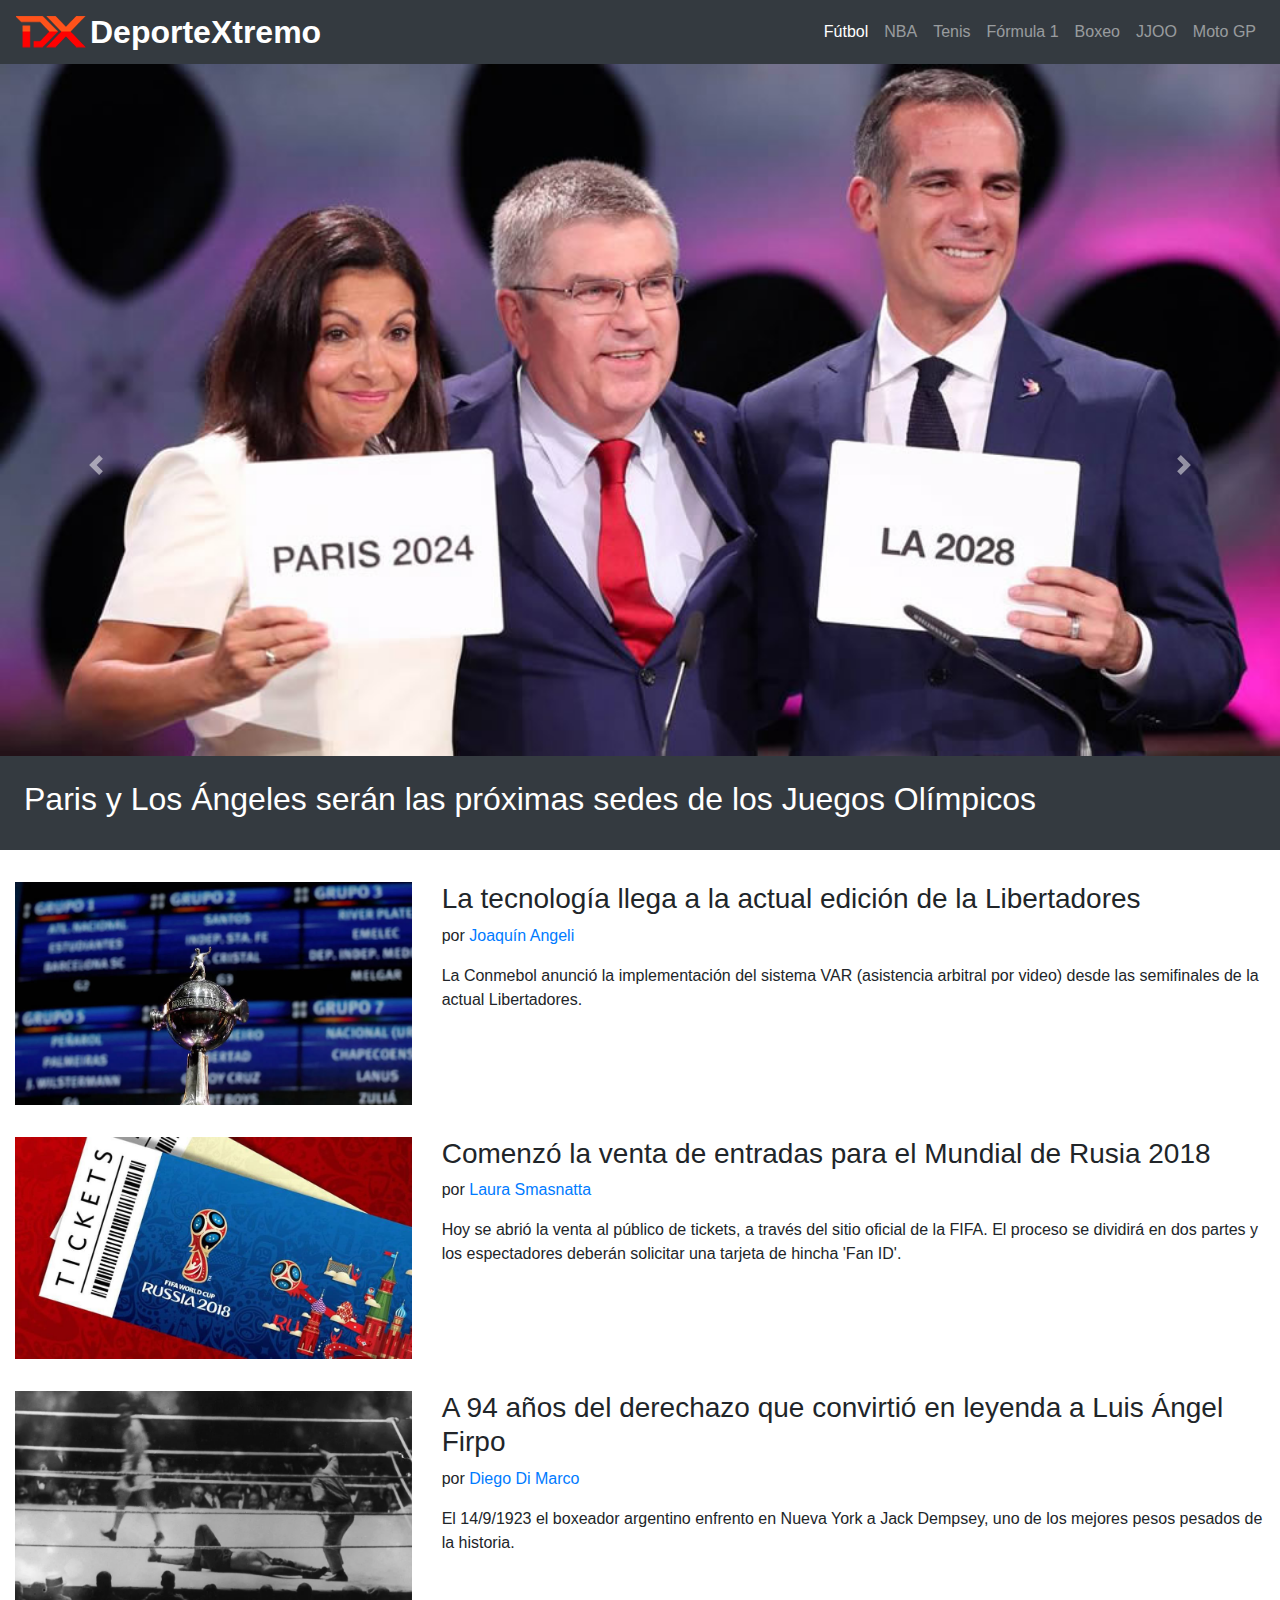
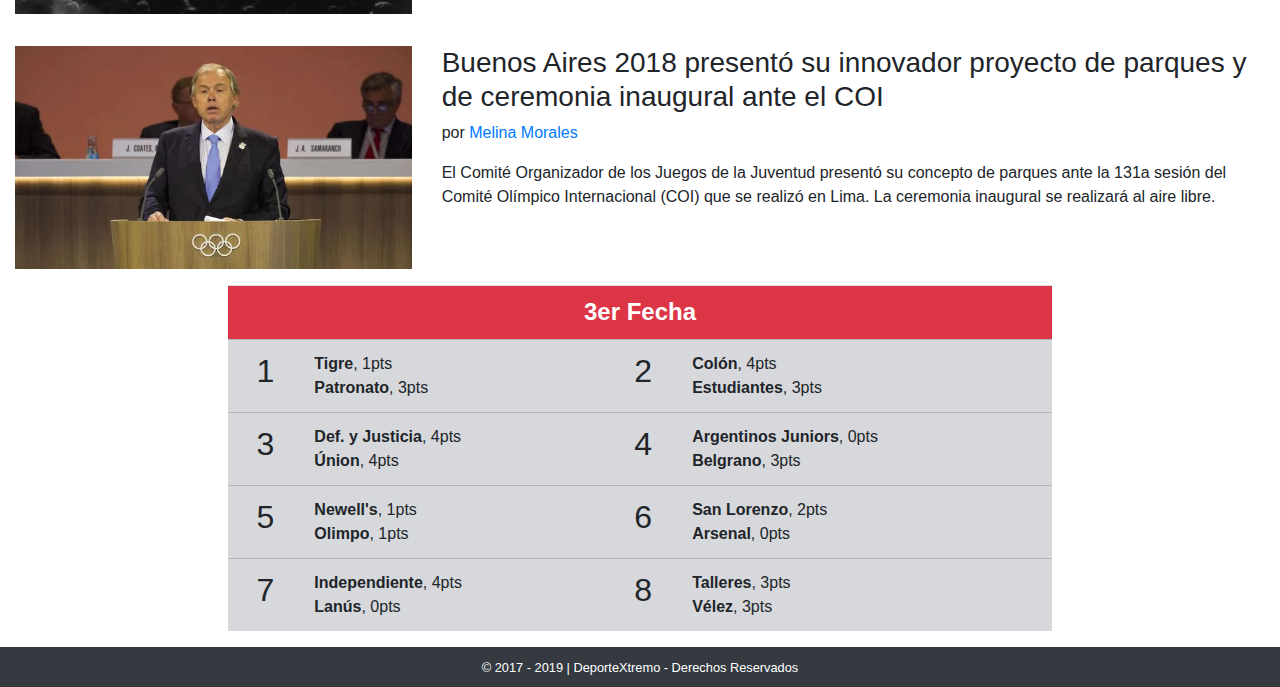
<file: index.html>
<!DOCTYPE html>
<html lang="es-AR">
	<head>
		<!-- Required meta tags -->
		<meta charset="utf-8">
		<meta name="viewport" content="width=device-width,initial-scale=1,shrink-to-fit=no">
		<!-- Primary Meta Tags -->
		<meta name="title" content="DX - DeporteXtremo">
		<meta name="description" content="Todas las noticias del mundo deportivo en un solo lugar ¡Viví eXtremo!">

		<!-- Open Graph / Facebook -->
		<meta property="og:type" content="website">
		<meta property="og:url" content="https://eant.github.io/EDD-FullstackEssentials/">
		<meta property="og:title" content="DX - DeporteXtremo">
		<meta property="og:description" content="Todas las noticias del mundo deportivo en un solo lugar ¡Viví eXtremo!">
		<meta property="og:image" content="img/f1.jpg">

		<!-- Twitter -->
		<meta property="twitter:card" content="summary_large_image">
		<meta property="twitter:url" content="https://eant.github.io/EDD-FullstackEssentials/">
		<meta property="twitter:title" content="DX - DeporteXtremo">
		<meta property="twitter:description" content="Todas las noticias del mundo deportivo en un solo lugar ¡Viví eXtremo!">
		<meta property="twitter:image" content="img/f1.jpg">

		<!-- Favicon -->
		<meta name="msapplication-TileColor" content="#343a40">
		<meta name="theme-color" content="#343a40">
		<link rel="apple-touch-icon" sizes="180x180" href="img/favicons/apple-touch-icon.png">
		<link rel="icon" sizes="32x32" type="image/png" href="img/favicons/favicon-32x32.png">
		<link rel="icon" sizes="16x16" type="image/png" href="img/favicons/favicon-16x16.png">
		<link rel="manifest" href="img/favicons/site.webmanifest">
		<link rel="mask-icon" href="img/favicons/safari-pinned-tab.svg" color="#343a40">
		<!-- Bootstrap CSS -->
		<link rel="stylesheet" href="css/bootstrap.min.css">
		<title>DX - DeporteXtremo</title>
	</head>

	<body>
		<nav class="navbar navbar-expand-lg navbar-dark bg-dark">

			<a class="navbar-brand d-flex align-items-center" href="#">
				<img src="img/logo.png">
				<h1 class="h2 mx-1 my-0 font-weight-bold">DeporteXtremo</h1>
			</a>

			<button class="navbar-toggler" type="button" data-toggle="collapse" data-target="#menu">
				<span class="navbar-toggler-icon"></span>
			</button>

			<div class="collapse navbar-collapse justify-content-end" id="menu">
				<ul class="navbar-nav text-center text-center">
					<li class="active">
						<a class="nav-link" href="#">Fútbol</a>
					</li>
					<li>
						<a class="nav-link" href="#">NBA</a>
					</li>
					<li>
						<a class="nav-link" href="#">Tenis</a>
					</li>
					<li>
						<a class="nav-link" href="#">Fórmula 1</a>
					</li>
					<li>
						<a class="nav-link" href="#">Boxeo</a>
					</li>
					<li>
						<a class="nav-link" href="#">JJOO</a>
					</li>
					<li>
						<a class="nav-link" href="#">Moto GP</a>
					</li>
				</ul>
			</div>
		</nav>

		<section id="noticias-destacadas" class="carousel slide" data-ride="carousel">

			<div class="carousel-inner">

				<figure class="carousel-item active">
					<img class="d-block w-100" src="img/juegos-olimpicos.jpg">
					<figcaption class="bg-dark text-white p-4">
						<h2>Paris y Los Ángeles serán las próximas sedes de los Juegos Olímpicos</h2>
					</figcaption>
				</figure>

				<figure class="carousel-item">
					<img class="d-block w-100" src="img/f1.jpg">
					<figcaption class="bg-dark text-white p-4">
						<h2>Ricciardo marcó el ritmo en los libres de Azerbaiyán</h2>
					</figcaption>
				</figure>

				<figure class="carousel-item">
					<img class="d-block w-100" src="img/rally.jpg">
					<figcaption class="bg-dark text-white p-4">
						<h2>En Córdoba arrancó la 1er etapa del 38° Rally de la Argentina</h2>
					</figcaption>
				</figure>

			</div>

			<a class="carousel-control-prev" href="#noticias-destacadas" data-slide="prev">
				<span class="carousel-control-prev-icon"></span>
			</a>

			<a class="carousel-control-next" href="#noticias-destacadas" data-slide="next">
				<span class="carousel-control-next-icon"></span>
			</a>
		</section>

		<main class="container-fluid">
			<section id="ultimas-noticias" class="row">
				<article class="col-12 col-md-6 col-lg-12 py-3 noticia">

					<!-- Noticia #1 -->
					<div class="row">
						<!-- Inicio Noticia -->
						<div class="col-12 col-lg-4 noticia-img">
							<img src="img/sorteo-libertadores.jpg" class="img-fluid">
						</div>
						<div class="col-12 col-lg-8 noticia-txt">
							<h3>La tecnología llega a la actual edición de la Libertadores</h3>
							<p>por <a href="#">Joaquín Angeli</a></p>
							<p>La Conmebol anunció la implementación del sistema VAR (asistencia arbitral por video) desde las semifinales de la actual Libertadores.</p>
						</div>
						<!-- Fin Noticia -->
					</div>

				</article>
				<article class="col-12 col-md-6 col-lg-12 py-3 noticia">

					<!-- Noticia #2 -->
					<div class="row">
						<!-- Inicio Noticia -->
						<div class="col-12 col-lg-4 noticia-img">
							<img src="img/tickets-rusia-mundial.jpg" class="img-fluid">
						</div>
						<div class="col-12 col-lg-8 noticia-txt">
							<h3>Comenzó la venta de entradas para el Mundial de Rusia 2018</h3>
							<p>por <a href="#">Laura Smasnatta</a></p>
							<p>Hoy se abrió la venta al público de tickets, a través del sitio oficial de la FIFA. El proceso se dividirá en dos partes y los espectadores deberán solicitar una tarjeta de hincha 'Fan ID'.</p>
						</div>
						<!-- Fin Noticia -->
					</div>

				</article>
				<article class="col-12 col-md-6 col-lg-12 py-3 noticia">

					<!-- Noticia #3 -->
					<div class="row">
						<!-- Inicio Noticia -->
						<div class="col-12 col-lg-4 noticia-img">
							<img src="img/firpo.jpg" class="img-fluid">
						</div>
						<div class="col-12 col-lg-8 noticia-txt">
							<h3>A 94 años del derechazo que convirtió en leyenda a Luis Ángel Firpo</h3>
							<p>por <a href="#">Diego Di Marco</a></p>
							<p>El 14/9/1923 el boxeador argentino enfrento en Nueva York a Jack Dempsey, uno de los mejores pesos pesados de la historia.</p>
						</div>
						<!-- Fin Noticia -->
					</div>

				</article>
				<article class="col-12 col-md-6 col-lg-12 py-3 noticia">

					<!-- Noticia #3 -->
					<div class="row">
						<!-- Inicio Noticia -->
						<div class="col-12 col-lg-4 noticia-img">
							<img src="img/buenos-aires.jpg" class="img-fluid">
						</div>
						<div class="col-12 col-lg-8 noticia-txt">
							<h3>Buenos Aires 2018 presentó su innovador proyecto de parques y de ceremonia inaugural ante el COI</h3>
							<p>por <a href="#">Melina Morales</a></p>
							<p>El Comité Organizador de los Juegos de la Juventud presentó su concepto de parques ante la 131a sesión del Comité Olímpico Internacional (COI) que se realizó en Lima. La ceremonia inaugural se realizará al aire libre.</p>
						</div>
						<!-- Fin Noticia -->
					</div>

				</article>
			</section>

			<section id="tabla-posiciones" class="row">
				<div class="col-xl-8 offset-xl-2">

					<div class="table-responsive">
						<table class="table table-hover">

							<tr class="bg-danger text-white text-center">
								<th colspan="4" class="h4 font-weight-bold">3er Fecha</th>
							</tr>

							<tr class="table-secondary">
								<td class="h2 text-center">1</td>
								<td><strong>Tigre</strong>, 1pts<br><strong>Patronato</strong>, 3pts</td>
								<td class="h2 text-center">2</td>
								<td><strong>Colón</strong>, 4pts<br><strong>Estudiantes</strong>, 3pts</td>
							</tr>

							<tr class="table-secondary">
								<td class="h2 text-center">3</td>
								<td><strong>Def. y Justicia</strong>, 4pts<br><strong>Únion</strong>, 4pts</td>
								<td class="h2 text-center">4</td>
								<td><strong>Argentinos Juniors</strong>, 0pts<br><strong>Belgrano</strong>, 3pts</td>
							</tr>

							<tr class="table-secondary">
								<td class="h2 text-center">5</td>
								<td><strong>Newell's</strong>, 1pts<br><strong>Olimpo</strong>, 1pts</td>
								<td class="h2 text-center">6</td>
								<td><strong>San Lorenzo</strong>, 2pts<br><strong>Arsenal</strong>, 0pts</td>
							</tr>

							<tr class="table-secondary">
								<td class="h2 text-center">7</td>
								<td><strong>Independiente</strong>, 4pts<br><strong>Lanús</strong>, 0pts</td>
								<td class="h2 text-center">8</td>
								<td><strong>Talleres</strong>, 3pts<br><strong>Vélez</strong>, 3pts</td>
							</tr>

						</table>
					</div>

				</div>
			</section>
		</main>
		<footer class="p-2 bg-dark text-white text-center">
			<small>&copy; 2017 - 2019 |	 DeporteXtremo - Derechos Reservados</small>
		</footer>
		<!-- Optional JavaScript -->
		<!-- jQuery first, then Popper.js, then Bootstrap JS -->
		<script src="js/jquery-3.3.1.slim.min.js"></script>
		<script src="js/popper.min.js"></script>
		<script src="js/bootstrap.min.js"></script>

    <script>

       var ajax = new 	XMLHttpRequest()
					 ajax.open("get","noticia.js")
					 ajax.onload = function(){
						 console.log( ajax.response )
					 }
					 //ajax.send()


		</script>


	</body>

</html>
</file>
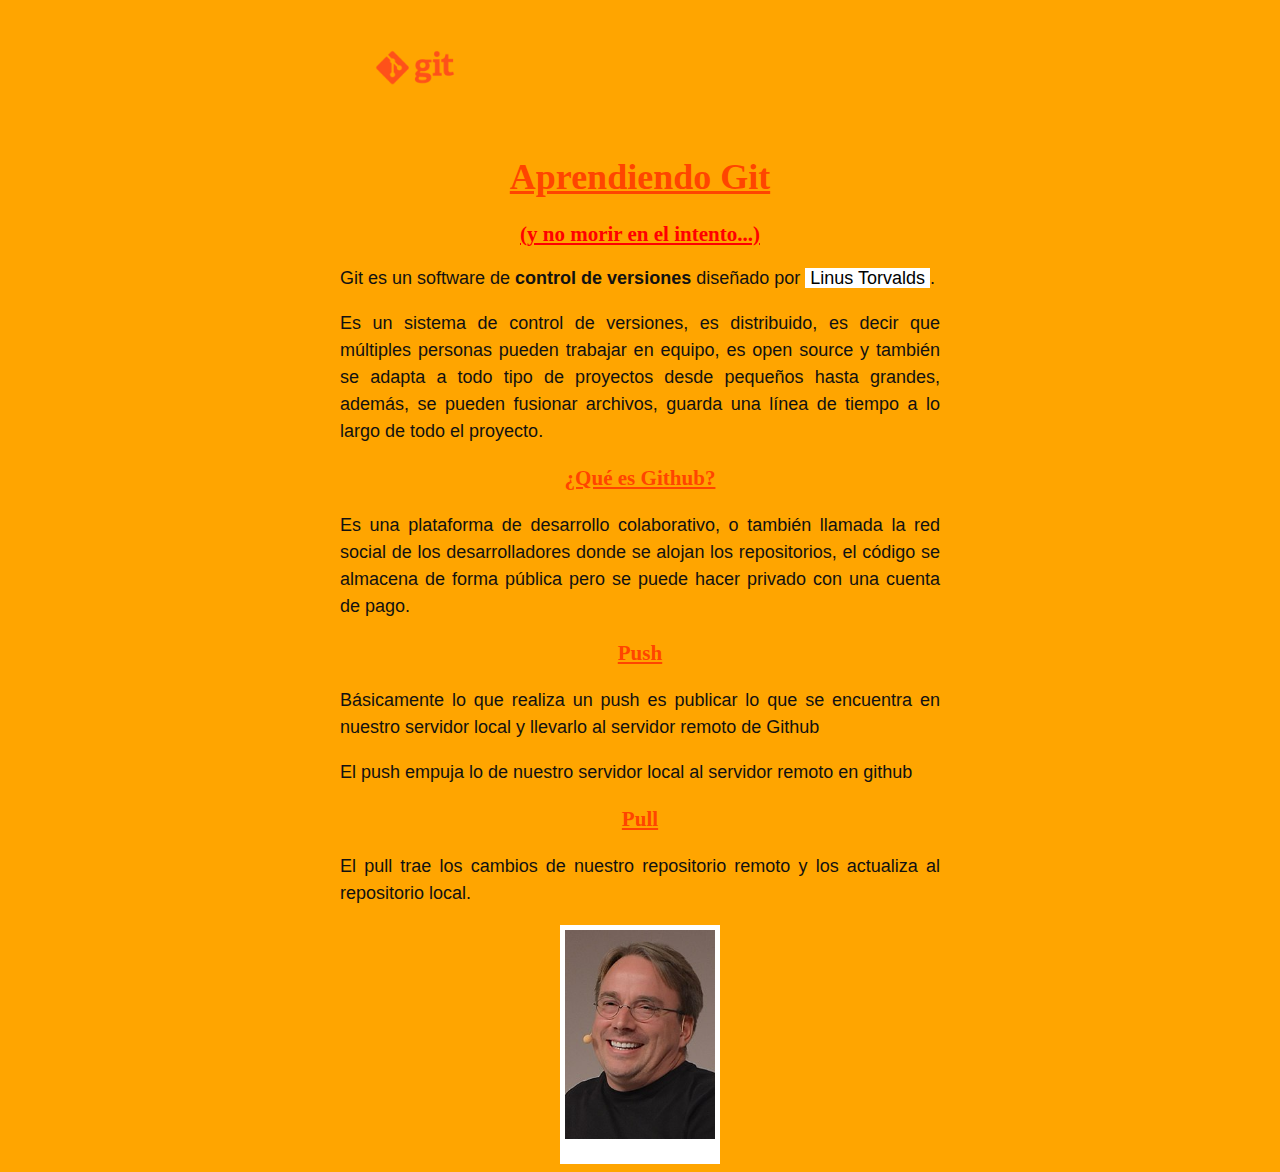
<file: docs/index.html>
<!DOCTYPE html>
<html lang="en" dir="ltr">
  <head>
    <meta charset="utf-8">
    <title>Aprendiendo Git</title>
    <link rel="stylesheet" href="css/style.css">
    <style>

    </style>
  </head>
  <body>
    <!--
      Aca podes hacer anotaciones con <codigo>
    -->
    <img width="150" src="img/logo-git.png">
    <h1>Aprendiendo Git</h1>
    <h2 style="color:red;">(y no morir en el intento...)</h2>
    <p>Git es un software de <strong>control de versiones</strong> diseñado por <a href="https://es.wikipedia.org/wiki/Linus_Torvalds" target="_blank">Linus Torvalds</a>.</p>
    <p>Es un sistema de control de versiones, es distribuido, es decir que múltiples personas pueden trabajar en equipo, es open source y también se adapta a todo tipo de proyectos desde pequeños hasta grandes, además, se pueden fusionar archivos, guarda una línea de tiempo a lo largo de todo el proyecto.</p>
    <h3>¿Qué es Github?</h3>
    <p>Es una plataforma de desarrollo colaborativo, o también llamada la red social de los desarrolladores donde se alojan los repositorios, el código se almacena de forma pública pero se puede hacer privado con una cuenta de pago.</p>
    <h3>Push</h3>
    <p>Básicamente lo que realiza un push es publicar lo que se encuentra en nuestro servidor local y llevarlo al servidor remoto de Github</p>
    <p>El push empuja lo de nuestro servidor local al servidor remoto en github</p>
    <h3>Pull</h3>
    <p>El pull trae los cambios de nuestro repositorio remoto y los actualiza al repositorio local.</p>
    <img id="foto-linus" width="150" src="img/linus-torvalds.jpg">

    <script src="js/main.js"></script>
    <script>
      document.getElementById('foto-linus').onclick = mostrarAviso
    </script>
  </body>
</html>
</file>
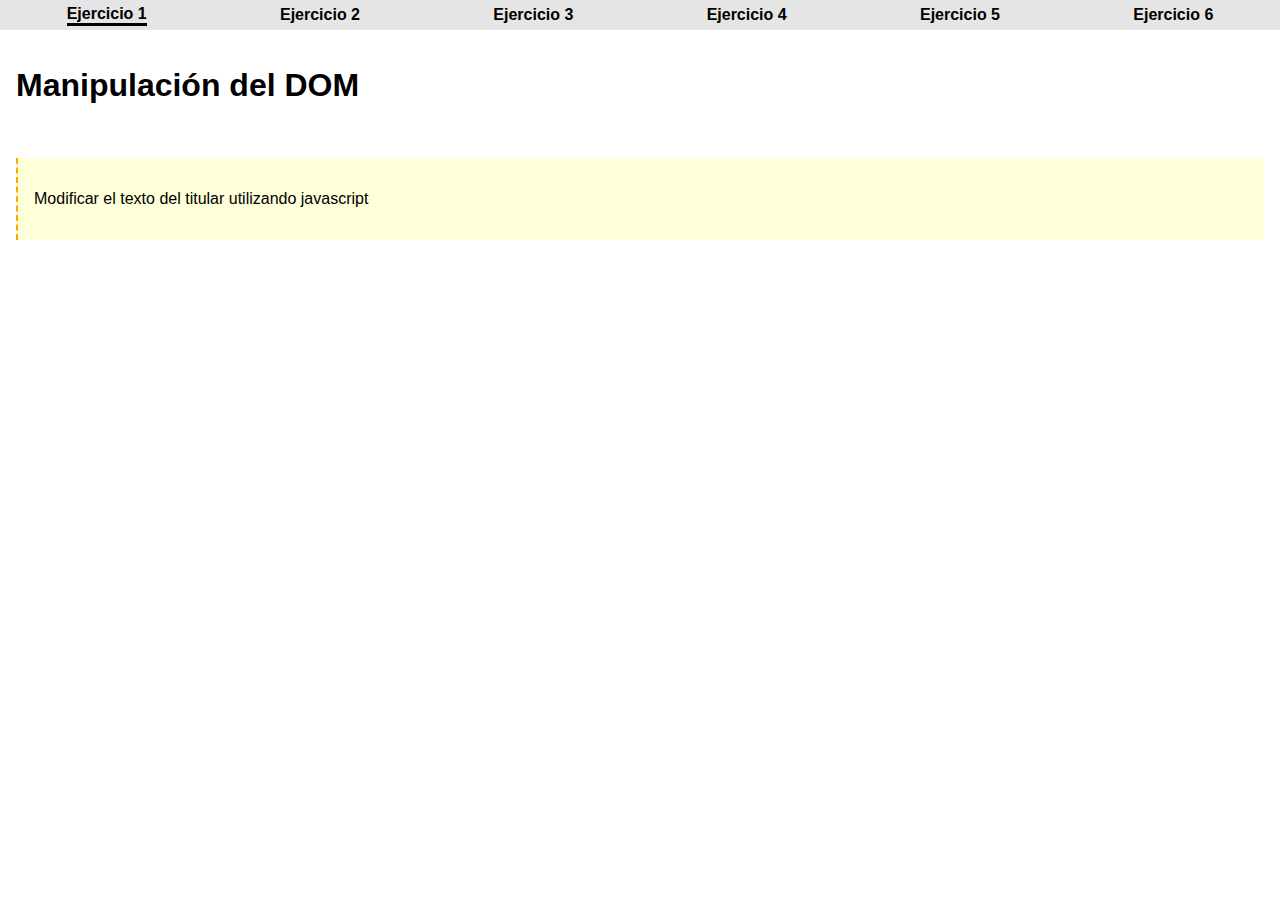
<file: EANT EJERCICIOS JS/ejercicio_1.html>
<!DOCTYPE html>
<html>
	<head>
		<meta charset="utf-8">
		<link rel="stylesheet" href="assets/normalize.min.css">
		<link rel="stylesheet" href="assets/style.css">
		<link rel="stylesheet" href="assets/extra.css">
	</head>

	<body>
		<header>
			<nav>
				<a href="ejercicio_1.html" class="active">Ejercicio 1</a>
				<a href="ejercicio_2.html">Ejercicio 2</a>
				<a href="ejercicio_3.html">Ejercicio 3</a>
				<a href="ejercicio_4.html">Ejercicio 4</a>
				<a href="ejercicio_5.html">Ejercicio 5</a>
				<a href="ejercicio_6.html">Ejercicio 6</a>
			</nav>
		</header>

		<section>
			<h1>Manipulación del DOM</h1>
		</section>

		<aside>
			<p>Modificar el texto del titular utilizando javascript</p>
		</aside>

		<script src="validar-link.js"></script>

		<script>
			/* 1) Seleccionar el h1 y guardarlo en una variable */
			var titulo = document.querySelector("h1")

			/* MANIPULACION DE COMPORTAMIENTO */
			titulo.onclick = modificarTitulo

			setTimeout(modificarTitulo, 3000)

			function modificarTitulo(){
				/* MANIPULACION DE CONTENIDO */
				/* 2) Modificar el texto interno de esta variable */
				titulo.innerText = "Hola desde un script de JS"

				/* MANIPULACION DE ESTRUCTURA */
				titulo.style.color = "green"
				titulo.classList.add("alerta")
				titulo.id = "alto-titulo"
			}
			/* 3) Una vez que funcione, probar poniendo el <script> en el <head> para corroborar que JavaScript se ejecuta secuencialmente! */
		</script>
	</body>
</html>
</file>
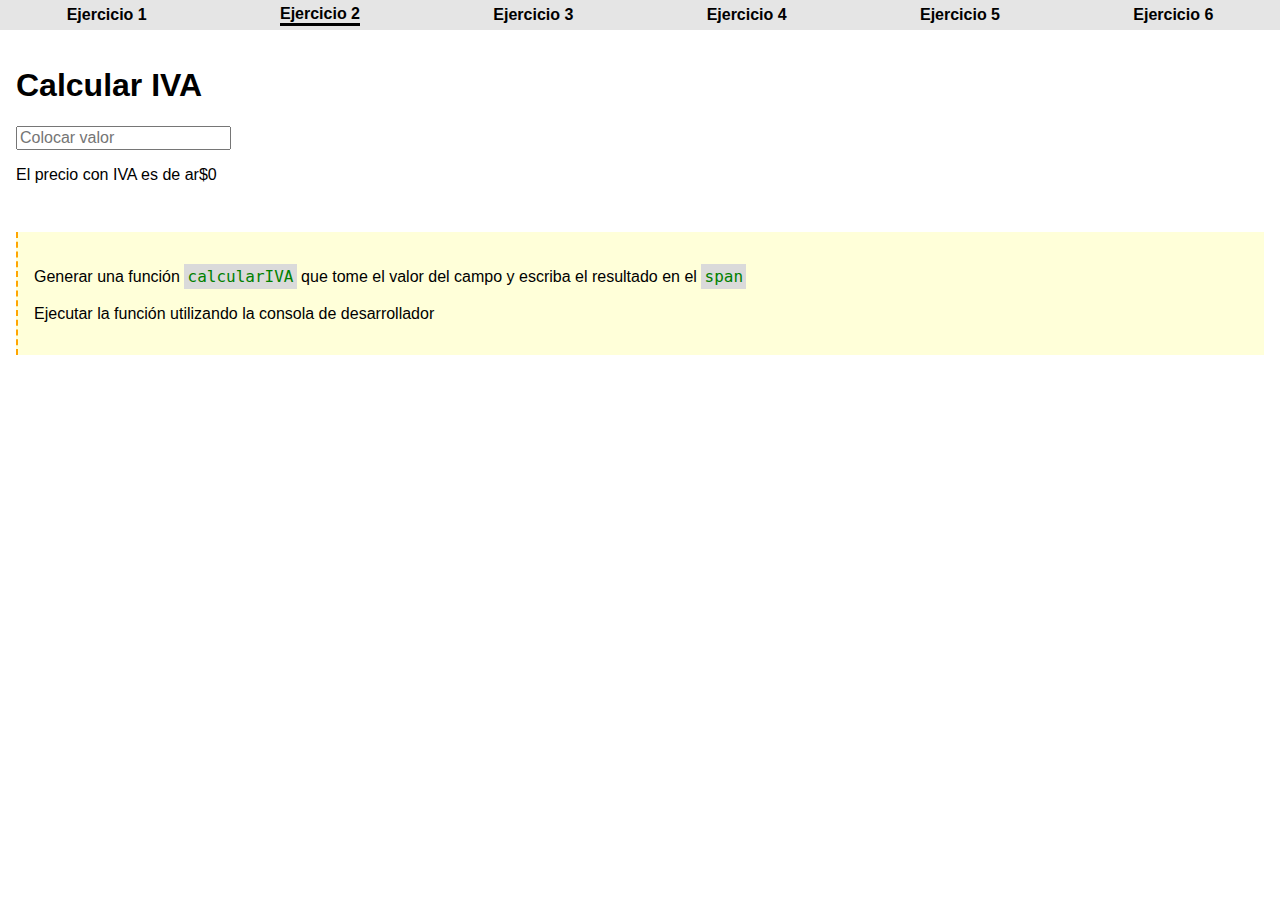
<file: EANT EJERCICIOS JS/ejercicio_2.html>
<!DOCTYPE html>
<html>
	<head>
		<meta charset="utf-8">
		<link rel="stylesheet" href="assets/normalize.min.css">
		<link rel="stylesheet" href="assets/style.css">
		<link rel="stylesheet" href="assets/extra.css">
	</head>

	<body>
		<header>
			<nav>
				<a href="ejercicio_1.html">Ejercicio 1</a>
				<a href="ejercicio_2.html" class="active">Ejercicio 2</a>
				<a href="ejercicio_3.html">Ejercicio 3</a>
				<a href="ejercicio_4.html">Ejercicio 4</a>
				<a href="ejercicio_5.html">Ejercicio 5</a>
				<a href="ejercicio_6.html">Ejercicio 6</a>
			</nav>
		</header>

		<section>
			<h1>Calcular IVA</h1>
			<input id="precio" type="number" placeholder="Colocar valor">
			<p class="mensaje">El precio con IVA es de ar$<span class="total">0</span></p>
		</section>

		<aside>
			<p>Generar una función <code>calcularIVA</code> que tome el valor del campo y escriba el resultado en el <code>span</code></p>
			<p>Ejecutar la función utilizando la consola de desarrollador</p>
		</aside>

		<script src="validar-link.js"></script>

		<script>
			function calcularIVA(){
				//alert("Hola desde la funcion calcularIVA :)")
				/* 1) seleccionar el campo numérico y guardarlo en una variable */
				var casilla = document.getElementById('precio')

				/* 2) obtener el valor del campo */
				var dato = casilla.value

				/* 3) escribir en el span el valor del campo + IVA */
				document.querySelector(".total").innerText = dato * 1.21
			}
		</script>
	</body>
</html>
</file>
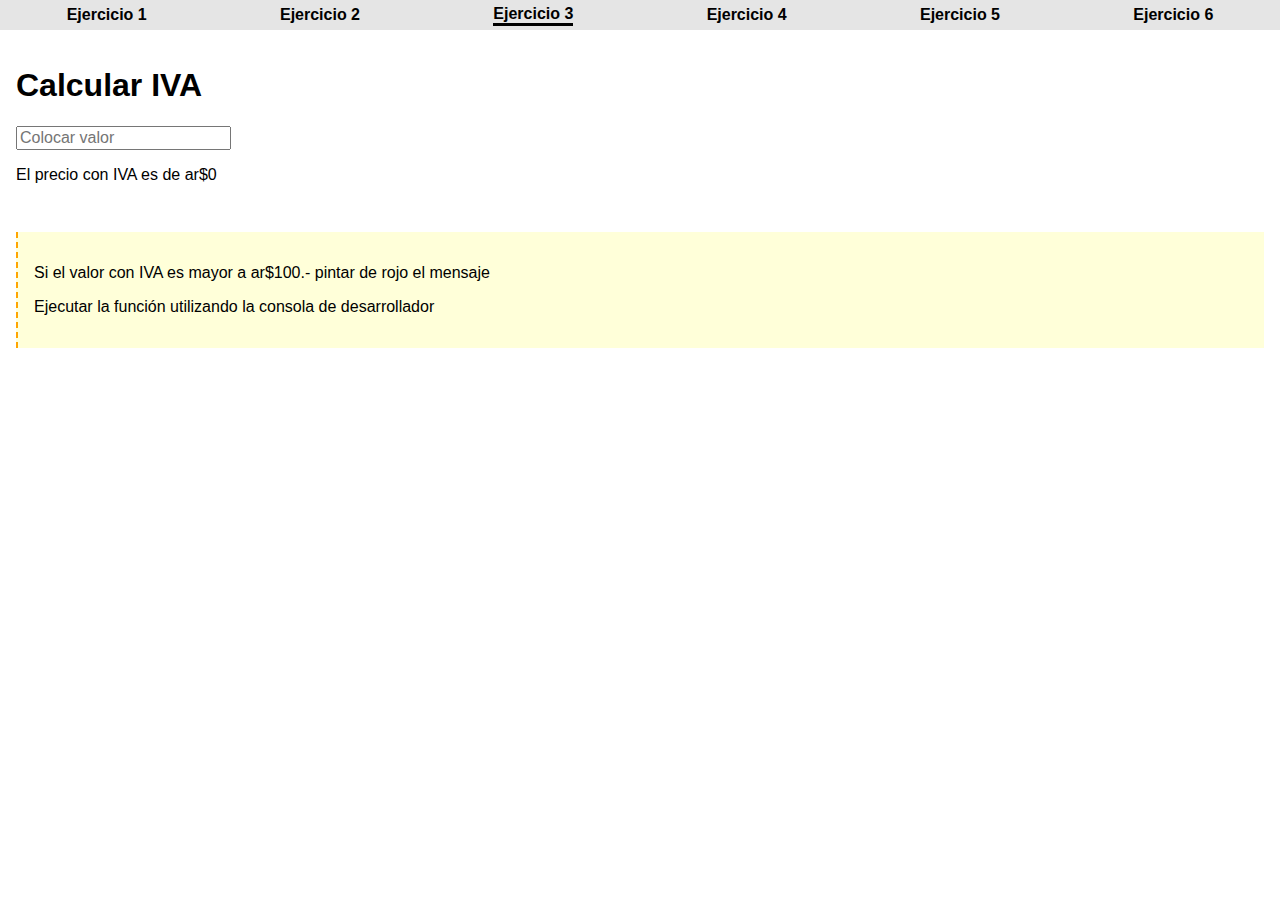
<file: EANT EJERCICIOS JS/ejercicio_3.html>
<!DOCTYPE html>
<html>
	<head>
		<meta charset="utf-8">
		<link rel="stylesheet" href="assets/normalize.min.css">
		<link rel="stylesheet" href="assets/style.css">
		<link rel="stylesheet" href="assets/extra.css">
	</head>

	<body>
		<header>
			<nav>
				<a href="ejercicio_1.html">Ejercicio 1</a>
				<a href="ejercicio_2.html">Ejercicio 2</a>
				<a href="ejercicio_3.html" class="active">Ejercicio 3</a>
				<a href="ejercicio_4.html">Ejercicio 4</a>
				<a href="ejercicio_5.html">Ejercicio 5</a>
				<a href="ejercicio_6.html">Ejercicio 6</a>
			</nav>
		</header>

		<section>
			<h1>Calcular IVA</h1>
			<input id="precio" type="number" placeholder="Colocar valor">
			<p class="mensaje">El precio con IVA es de ar$<span class="total">0</span></p>
		</section>

		<aside>
			<p>Si el valor con IVA es mayor a ar$100.- pintar de rojo el mensaje</p>
			<p>Ejecutar la función utilizando la consola de desarrollador</p>
		</aside>

    <script src="validar-link.js"></script>

		<script>
			function calcularIVA(){
				/* 1) Seleccionar el campo numérico y guardarlo en una variable */
				var casilla = document.getElementById('precio')

				/* 2) Obtener el valor del campo */
				var dato = casilla.value

				/* 3) Escribir en el span el valor del campo + IVA */
				document.querySelector(".total").innerText = dato * 1.21

				/* 4) Si el valor con IVA es superior a 100 modificar el estilo del mensaje */
				if( (dato * 1.21) > 100 ){
					document.querySelector(".mensaje").style.color = "red"
				}

			}
		</script>
	</body>
</html>
</file>
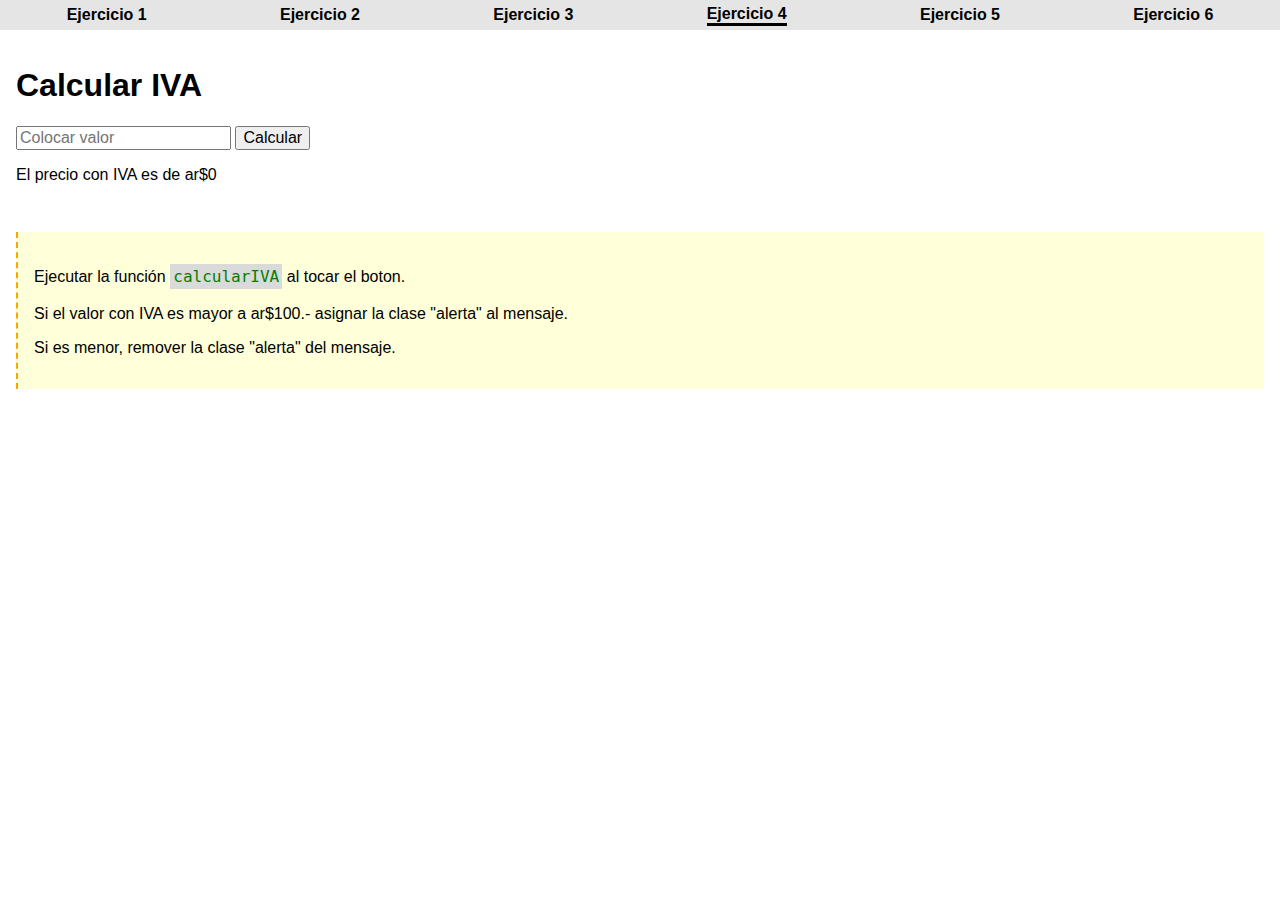
<file: EANT EJERCICIOS JS/ejercicio_4.html>
<!DOCTYPE html>
<html>
	<head>
		<meta charset="utf-8">
		<link rel="stylesheet" href="assets/normalize.min.css">
		<link rel="stylesheet" href="assets/style.css">
		<link rel="stylesheet" href="assets/extra.css">
	</head>

	<body>
		<header>
			<nav>
				<a href="ejercicio_1.html">Ejercicio 1</a>
				<a href="ejercicio_2.html">Ejercicio 2</a>
				<a href="ejercicio_3.html">Ejercicio 3</a>
				<a href="ejercicio_4.html" class="active">Ejercicio 4</a>
				<a href="ejercicio_5.html">Ejercicio 5</a>
				<a href="ejercicio_6.html">Ejercicio 6</a>
			</nav>
		</header>

		<section>
			<h1>Calcular IVA</h1>
			<input id="precio" type="number" placeholder="Colocar valor">
			<button id="calcular">Calcular</button>
			<p class="mensaje">El precio con IVA es de ar$<span class="total">0</span></p>
		</section>

		<aside>
			<p>Ejecutar la función <code>calcularIVA</code> al tocar el boton.</p>
			<p>Si el valor con IVA es mayor a ar$100.- asignar la clase "alerta" al mensaje.</p>
			<p>Si es menor, remover la clase "alerta" del mensaje.</p>
		</aside>

		<script src="validar-link.js"></script>

		<script>
			function calcularIVA(){
				/* 1) Seleccionar el campo numérico y guardarlo en una variable */
				var casilla = document.getElementById('precio')

				/* 2) Obtener el valor del campo */
				var dato = casilla.value * 1.21

				/* 3) Escribir en el span el valor del campo + IVA */
				document.querySelector(".total").innerText = dato

				/* 4) Si el valor con iva es superior a 100 asignar la clase "alerta" al mensaje, si es menor entonces quitarla */
				if( dato > 100 ){
					//AGREGAR CLASE
					document.querySelector(".mensaje").classList.add("alerta")
				} else {
					//REMOVER CLASE
					document.querySelector(".mensaje").classList.remove("alerta")
				}
			}
			/* 5) seleccionar el boton y guardarlo en una variable */
			var btn = document.querySelector("#calcular")

			/* 6) asignar al click del boton la funcion calcularIVA */
			btn.onclick = calcularIVA
		</script>
	</body>
</html>
</file>
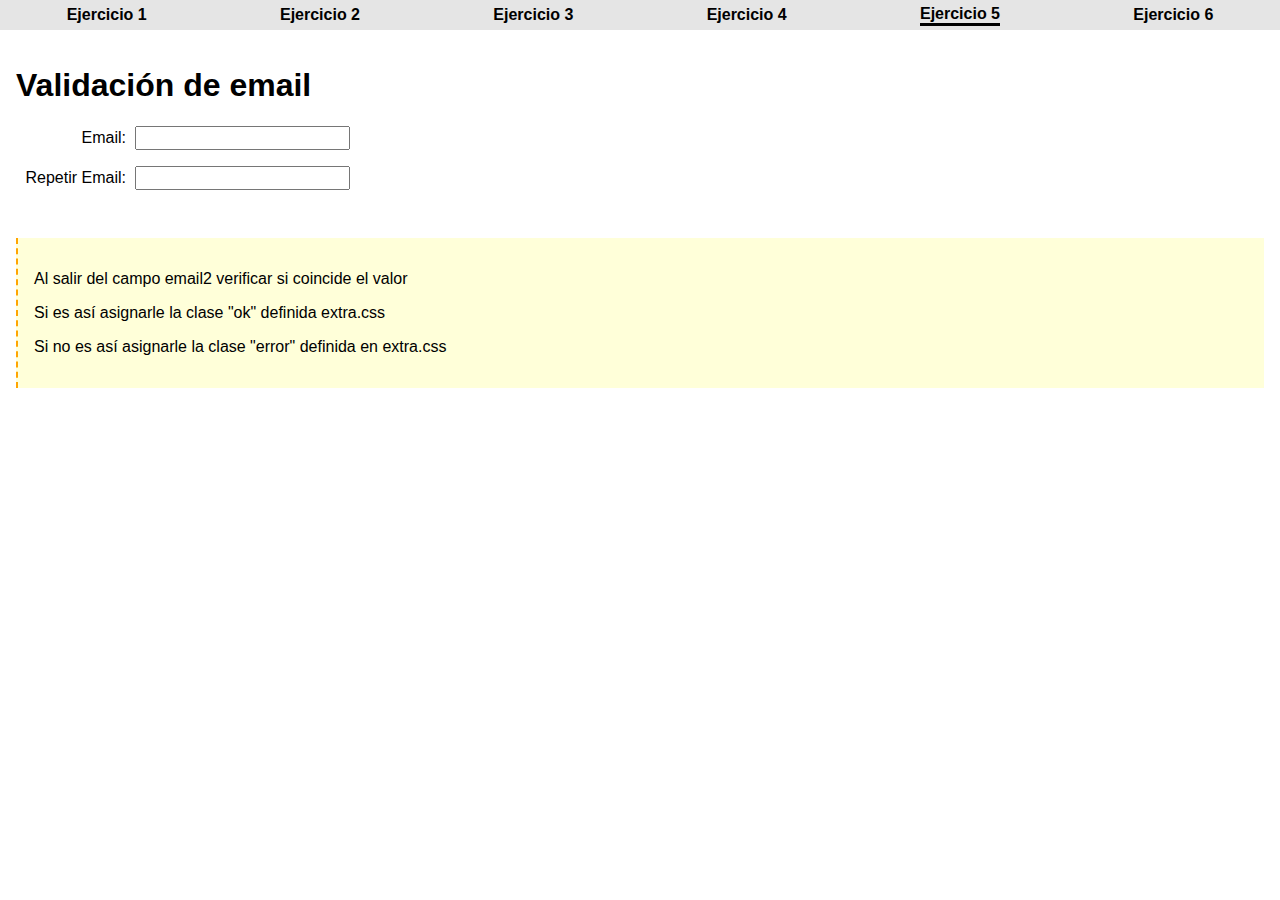
<file: EANT EJERCICIOS JS/ejercicio_5.html>
<!DOCTYPE html>
<html>
	<head>
		<meta charset="utf-8">
		<link rel="stylesheet" href="assets/normalize.min.css">
		<link rel="stylesheet" href="assets/style.css">
		<link rel="stylesheet" href="assets/extra.css">
	</head>

	<body>
		<header>
			<nav>
			<a href="ejercicio_1.html">Ejercicio 1</a>
			<a href="ejercicio_2.html">Ejercicio 2</a>
			<a href="ejercicio_3.html">Ejercicio 3</a>
			<a href="ejercicio_4.html">Ejercicio 4</a>
			<a href="ejercicio_5.html" class="active">Ejercicio 5</a>
			<a href="ejercicio_6.html">Ejercicio 6</a>
			</nav>
		</header>

		<section>
			<h1>Validación de email</h1>
			<p><label>Email:</label> <input name="email" type="email"></p>
			<p><label>Repetir Email:</label> <input name="email2" type="email"></p>
		</section>

		<aside>
			<p>Al salir del campo email2 verificar si coincide el valor</p>
			<p>Si es así asignarle la clase "ok" definida extra.css</p>
			<p>Si no es así asignarle la clase "error" definida en extra.css</p>
		</aside>

    <script src="validar-link.js"></script>

		<script>
			/* 1) Seleccionar los campos por nombre utilizando la sintaxis CSS */
			var casilla1 = document.querySelector('input[name="email"]')
			var casilla2 = document.querySelector('input[name="email2"]')

			/* 2) Asignar la funcion validarEmail al evento correspondiente */

			// ↓ Validar al salir de las casillas
			//casilla1.onblur = validarEmail
			//casilla2.onblur = validarEmail

			// ↓ Validar al tipear en la casilla
			casilla2.onkeyup = validarEmail

			function validarEmail(){
				/* 3) Si coinciden los valores, asignar la clase "ok", Sino... asignar la clase "error" */
				if( casilla2.value == casilla1.value ){
					console.log("Son iguales")
					casilla2.classList.add("ok")
					casilla2.classList.remove("error")
				} else {
					console.log("NO son iguales")
					casilla2.classList.add("error")
					casilla2.classList.remove("ok")
				}
			}
		</script>
	</body>
</html>
</file>
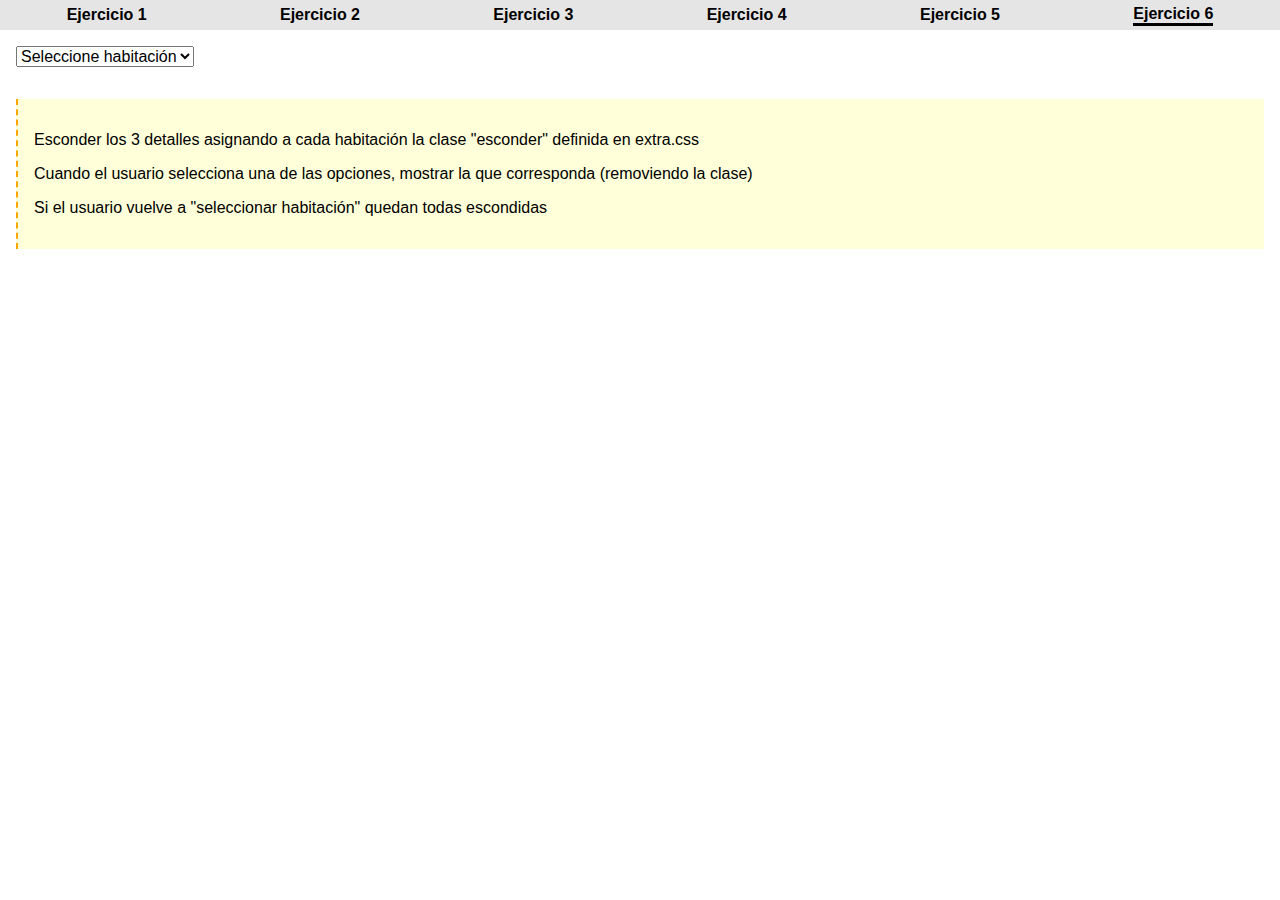
<file: EANT EJERCICIOS JS/ejercicio_6.html>
<!DOCTYPE html>
<html>
	<head>
		<meta charset="utf-8">
		<link rel="stylesheet" href="assets/normalize.min.css">
		<link rel="stylesheet" href="assets/style.css">
		<link rel="stylesheet" href="assets/extra.css">
	</head>

	<body>
		<header>
			<nav>
				<a href="ejercicio_1.html">Ejercicio 1</a>
				<a href="ejercicio_2.html">Ejercicio 2</a>
				<a href="ejercicio_3.html">Ejercicio 3</a>
				<a href="ejercicio_4.html">Ejercicio 4</a>
				<a href="ejercicio_5.html">Ejercicio 5</a>
				<a href="ejercicio_6.html" class="active">Ejercicio 6</a>
			</nav>
		</header>

		<section>

		<select name="habitaciones">
			<option value="0">Seleccione habitación</option>
			<option value="modesta">Modesta</option>
			<option value="elegante">Elegante</option>
			<option value="lujosa">Lujosa</option>
		</select>

		<article class="habitacion habitacion-modesta">
			<h1>Modesta</h1>
			<p>Una de las mejores opciones dentro del bajo costo</p>
			<p>A solo <strong>ar$80.-</strong> la noche</p>
		</article>

		<article class="habitacion habitacion-elegante">
			<h1>Elegante</h1>
			<p>Balcón interior, baño privado</p>
			<p>A solo <strong>ar$150.-</strong> la noche</p>
		</article>

		<article class="habitacion habitacion-lujosa">
			<h1>Lujosa</h1>
			<p>Para los más exigentes</p>
			<p>A solo <strong>ar$350.-</strong> la noche</p>
		</article>

		</section>

		<aside>
			<p>Esconder los 3 detalles asignando a cada habitación la clase "esconder" definida en extra.css</p>
			<p>Cuando el usuario selecciona una de las opciones, mostrar la que corresponda (removiendo la clase)</p>
			<p>Si el usuario vuelve a "seleccionar habitación" quedan todas escondidas</p>
		</aside>

    <script src="validar-link.js"></script>
		
		<script>
		/* 1) Seleccionar todas las habitaciones */
		var habitaciones = document.querySelectorAll(".habitacion")

		/* 2) Seleccionar el select */
		var menu = document.querySelector("select[name=habitaciones]")

		/* 3) Asignar la funcion mostrarOpcion al evento correspondiente */
		menu.onchange = mostrarOpcion

		/* 4) Pensar una solucion logica para esconder todas las habitaciones cada vez que sea necesario */
		//habitaciones[0].classList.add("esconder")
		//habitaciones[1].classList.add("esconder")
		//habitaciones[2].classList.add("esconder")

		esconderTodas() //<-- Cuando se carga el DOM (solo el HTML completo)
	//window.onload = esconderTodas //<-- Cuando se carga toda la pagina y sus recursos

		function esconderTodas(){

			for(var i = 0; i < habitaciones.length; i++){
				habitaciones[i].classList.add("esconder")
			}

		}

		function mostrarOpcion(){
			esconderTodas() //<-- Callback
			/* 5) Obtener la opción seleccionada */
			var opcion = menu.value

			console.log("Usted quiere ver la siguiente habitación: " + opcion)

			if(opcion == 0)	return

			/* 6) Seleccionar la habitación correspondiente usando un selector dinámico */
			var elegida = document.querySelector(".habitacion-" + opcion)

			/* 7) Remover la clase correspondiente */
			elegida.classList.remove("esconder")
		}
		</script>
	</body>
</html>
</file>
<file: docs/css/style.css>
/* Anatomia de las reglas CSS */
/*
  selector {
    propiedad: valor;
    propiedad: valor;
    propiedad: valor;
  }
*/
body {
  font-family: Arial;
  font-size: 18px;
  color: #111;
  background-color: orange;
  text-align: justify;
  width: 600px;
  margin-left: auto;
  margin-right: auto;
}
h1, h2, h3, h4, h5, h6 {
  font-family: Tahoma;
  color: orangered;
  text-decoration: underline;
  text-align: center;
}
h2 {
  font-size: 21px;
}
a {
  color: #000;
  background-color: #FFF;
  text-decoration: none;
  font-family: Helvetica, Arial, Open Sans, sans-serif;
  padding-left: 5px;
  padding-right: 5px;
}
a:hover {
  color: orange;
  background-color: darkblue;
}
p {
  line-height: 1.5;
}
#foto-linus {
  display: block;
  margin: 0 auto 0 auto;
  border-top: solid 5px white;
  border-left: solid 5px white;
  border-right: solid 5px white;
  border-bottom: solid 25px white;
}
</file>
<file: EANT EJERCICIOS JS/assets/style.css>
/* Styles go here */

a {
  color: black;
  font-weight: bold;
  text-decoration: none;
}

body {
  
}

nav {
  background: rgba(0,0,0,.1);
  height: 30px;
  display: flex;
  align-items: center;
  justify-content: space-around;
}

nav a:hover,
nav a.active {
  border-bottom: 3px solid black;
}

section {
  padding: 1em;
}

aside {
  background: rgba(255,255,0,.15);
  border-left: 2px dashed orange;
  margin: 1em;
  padding: 1em;
}

aside a {
  
}

code {
  background: #dadada;
  display: inline-block;
  color: green;
  padding: .2em;
}

.alerta {
  color: red;
}
</file>
<file: EANT EJERCICIOS JS/assets/extra.css>
section label {
display: inline-block;
margin-right: .3em;
min-width: 110px;
text-align: right;
}
section input.error {
border-bottom: 2px solid red;
}
section input.ok {
border-bottom: 2px solid green;
}
.esconder {
display: none;
}
.habitacion {
margin: 20px 0px;
padding: 10px;
}
.habitacion-modesta {
background: rgba(0,0,0,.15);
border-left: 5px dashed gray;
}
.habitacion-elegante {
background: rgba(255,255,0,.15);
border-left: 5px dashed yellow;
}
.habitacion-lujosa {
background: rgba(255,150,0,.15);
border-left: 5px dashed orange;
}
.alerta {
background: rgba(255,0,0,.15);
color: red;
padding: 1em;
}
</file>
